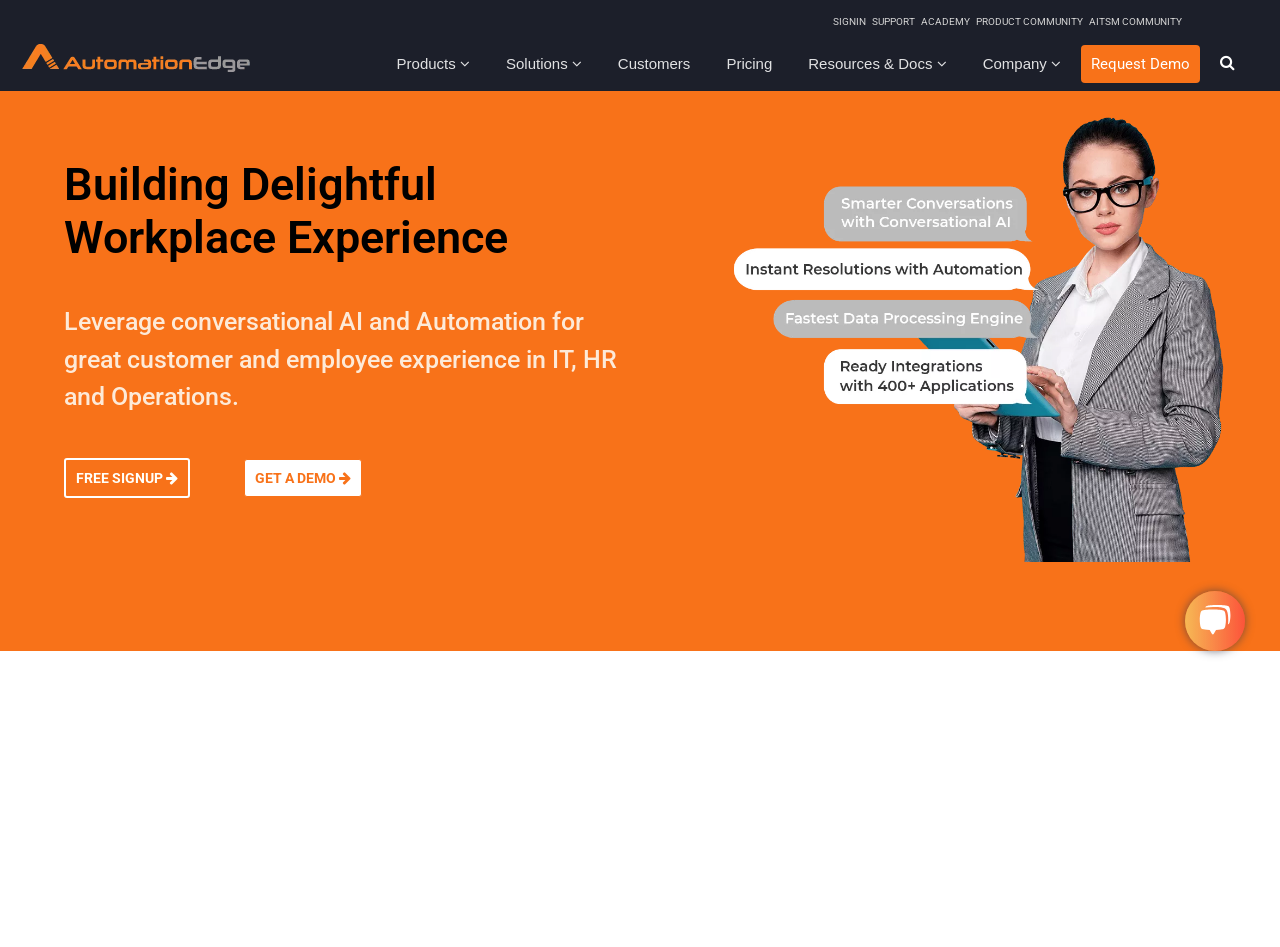
<file: index.html>
<!DOCTYPE html>
<html>
    <head>
        <title>
            Vyoms Labs
        </title>
        <link rel="stylesheet" href="main.css">
        <link rel="preconnect" href="https://fonts.googleapis.com">
<link rel="preconnect" href="https://fonts.gstatic.com" crossorigin>
<link href="https://fonts.googleapis.com/css2?family=Roboto&display=swap" rel="stylesheet">
<link href="https://fonts.googleapis.com/css2?family=Roboto:wght@400;700&display=swap" rel="stylesheet">
<link rel="preconnect" href="https://fonts.googleapis.com">
<link rel="preconnect" href="https://fonts.gstatic.com" crossorigin>
<link rel="stylesheet" href="https://cdnjs.cloudflare.com/ajax/libs/font-awesome/4.7.0/css/font-awesome.min.css">
<link href="https://fonts.googleapis.com/css2?family=Roboto:wght@100;400;700&display=swap" rel="stylesheet">
    </head>
    <body>
        <div class="first_page">
            <div class="headbuttons">
                <button class="mini">
                    SIGNIN
                </button>
                <button class="mini">
                    SUPPORT
                </button>  
                <button class="mini">
                    ACADEMY
                </button>
                <button class="mini"> 
                    PRODUCT COMMUNITY
                </button> 
                <button class="mini">
                    AITSM COMMUNITY
                </button>     
            </div>
            <div class="button-row">
                <div class="button-row-content"><img src="AE logo.webp" alt=""> </div>
                <div class="buttons">
                    <button class="button1">
                        Products <i class="fa fa-angle-down down">
                        </i>
                    </button>   
                    <button class="button2">
                        Solutions <i class="fa fa-angle-down down">
                        </i>
                    </button>     
                    <button class="button3">
                        Customers
                    </button>
                    <button class="button4">
                        Pricing
                    </button>
                    <button class="button4">
                        Resources & Docs <i class="fa fa-angle-down down">
                        </i>
                    </button>
                    <button class="button4">
                        Company <i class="fa fa-angle-down down">
                        </i>
                    </button>
                    <button class="red">
                        Request Demo
                    </button> 
                </div>
                <div class="search">
                    <i class="fa fa-search"></i>
                </div>
            </div>
                 
        <main>
            <div class="row">
                <div class="row-content">
                    <div class="texthead">
                        Building Delightful     
                        Workplace Experience
                    </div> 
                    <div class="desc">
        
                        Leverage conversational AI and Automation for
                        great customer and employee experience in IT, HR
                        and Operations.
                    </div>
                    <button class="subbutton">
                        FREE SIGNUP
                        <i class="fa fa-arrow-right arr">
        
                        </i>
                    </button>
                    
                    <button class="subbutton1">
                        GET A DEMO
                        <i class="fa fa-arrow-right arr1">
        
                        </i>
                    </button>
                </div>
                <div class="row-image">
                    <img class="girl" src="AE image girl.webp" alt="">
                </div>
            </div>
            <button class="chat">
                <svg  width="32" height="30" viewBox="0 0 39 37" class="conversations-visitor-open-icon"><defs><path id="conversations-visitor-open-icon-path-10.9293830503986853" d="M31.4824242 24.6256121L31.4824242 0.501369697 0.476266667 0.501369697 0.476266667 24.6256121z"></path></defs><g fill="none" fill-rule="evenodd" stroke="none" stroke-width="1"><g transform="translate(-1432 -977) translate(1415.723 959.455)"><g transform="translate(17 17)"><g transform="translate(6.333 .075)"><path fill="#ffffff" d="M30.594 4.773c-.314-1.943-1.486-3.113-3.374-3.38C27.174 1.382 22.576.5 15.36.5c-7.214 0-11.812.882-11.843.889-1.477.21-2.507.967-3.042 2.192a83.103 83.103 0 019.312-.503c6.994 0 11.647.804 12.33.93 3.079.462 5.22 2.598 5.738 5.728.224 1.02.932 4.606.932 8.887 0 2.292-.206 4.395-.428 6.002 1.22-.516 1.988-1.55 2.23-3.044.008-.037.893-3.814.893-8.415 0-4.6-.885-8.377-.89-8.394"></path></g><g fill="#ffffff" transform="translate(0 5.832)"><path d="M31.354 4.473c-.314-1.944-1.487-3.114-3.374-3.382-.046-.01-4.644-.89-11.859-.89-7.214 0-11.813.88-11.843.888-1.903.27-3.075 1.44-3.384 3.363C.884 4.489 0 8.266 0 12.867c0 4.6.884 8.377.889 8.393.314 1.944 1.486 3.114 3.374 3.382.037.007 3.02.578 7.933.801l2.928 5.072a1.151 1.151 0 001.994 0l2.929-5.071c4.913-.224 7.893-.794 7.918-.8 1.902-.27 3.075-1.44 3.384-3.363.01-.037.893-3.814.893-8.414 0-4.601-.884-8.378-.888-8.394"></path></g></g></g></g></svg>
            </button>
        </div>
            <h2>
                Create Resilient Enterprise with Automation
            </h2>
            <h2>
                eBook Buyer's Guide For RPA Tool Evaluation
                <div class="download_now">
                    DOWNLOAD NOW
                </div>
            </h2>
            <h2>
                What The Future Of The Service Desk Looks Like
                <div class="download_now">
                    READ NOW
                </div>
            </h2>
            <h2>
                Know This Before Investing In Virtual Support Agents
                <div class="download_now">
                    READ NOW
                </div>
            </h2>
        
        </main>
    </body>
</html>
</file>
<file: main.css>
.first_page{
    
    background-color: #f87219;
    box-sizing: border-box;
}
body{
    margin: 0px;
}
.headbuttons{
    background-color: #1c1f2a;
}
.mini{
    font-family: 'Roboto', sans-serif;
    font-size: 10px;
    display: inline-block;
    position: relative;
    left: 65%;
    margin-top: 15px;
    margin-bottom: 0;
    background-color: #1c1f2a;
    color: #d3d3d3;
    border: 0;
    padding: 1px;
}
.mini:hover{
    text-decoration: underline;
    cursor: pointer;
}
.buttons {
    font-family: 'Roboto', sans-serif;
    font-size: 16px;
    background-color: #1c1f2a;
    color:aliceblue;
    padding : 10px 0px 0px; /* top,right, bottom,left*/
    font-weight: normal;
    margin: 0px;
    font-weight: 200;
}
.button1, 
.button2,
.button3,
.button4, 
.button5{
    padding: 16px 16px 16px 16px;
    font-size: 15px;
    background-color: #1c1f2a;
    color: white;
    opacity: 87%;
    border: #1c1f2a;
    width: max-content;
}
.red{
    font-family: 'Roboto', sans-serif;
    font-size: 15px;
    color: white;
    background-color: #f87219;
    padding: 18px 20px ;
    font-weight: normal;
    border-radius: 4px;
    padding: 10px;
    border: #f87219;
}
.red:hover{
    background-color: #1d4687;
    transition: background-color 0.2s linear;
    animation-delay: 1s;
    cursor: pointer;
}
.button1:hover,
.button2:hover,
.button3:hover,
.button4:hover,
.button5:hover{
    background-color: #111;
    opacity: 80%;
    cursor: pointer;
}
.texthead{
    font-size: 45px;
    font-family: 'Roboto', sans-serif;
    position: relative;
    top: 67px;
    left:64px;
    color: black;
    text-align: left;
    font-weight: 600;
    width: 450px;
    height: 200px;
}

.desc{
    font-family: 'Roboto', sans-serif;
    font-size: 25px;
    text-align: left;
    margin-left: 64px;
    margin-right: 0px;
    padding-left: 0px;
    margin-top: 12px;
    margin-bottom: 50px; 
    width: 560px;
    height: 100px;
    position: relative;
    color: rgb(255, 255, 250);
    font-weight: 500;
    line-height: 1.5;
    opacity: 85%;
}

.subbutton{
    font-family: 'Roboto',sans-serif;
    font-size: 14px;
    margin: 5px 10px 0px 64px;
    color: rgb(255, 255, 250);
    background-color: #f87219;
    font-weight: 700;
    padding: 10px;
    border: white 2px solid;
    border-radius: 3px;
}

.subbutton:hover{
    background-color: white;
    transition: background-color 0.2s linear;
    color: #f87219;
    border: #f87219 2px solid;
    border-radius: 3px;
    cursor: pointer;
}
.subbutton1{
    font-family: 'Roboto',sans-serif;
    font-size: 14px;
    margin-top: 0px;
    margin-left: 40px;
    color: #f87219;
    background-color: white;
    font-weight: 700;
    padding:10px;
    border: #f87219 1px solid;
    border-radius: 3px;
}
.subbutton1:hover{
    background-color: #f87219;
    transition: background-color 0.2s linear;
    color: white;
    border: white 1px solid;
    border-radius: 3px;
    cursor: pointer;
}
.girl{
    height: auto;
    width: 500px;
}
.logo{
   position: relative;
   bottom: 927px; /*descrease in value, image lowers*/
   left: 39px;
}
.down{
    color: white;
    width: 10px;
    height: 10px;

}
.search{
    color: white;
    padding: 25px 45px 10px 20px;
}

.chat{
    position: sticky;
    left: 1185px;
    bottom: 20px;
    color: #d3d3d3;
    width: 60px;
    height:60px;
    background-color:  #f87219;
    background: linear-gradient(to left, #ff3f5297 , rgba(246, 192, 91, 0.91));
    padding: 3px;
    border-radius: 40px;
    border: 0px;
    box-shadow: 0px 0px 10px #34394baf ;    
}

.chat:hover{
    box-shadow :0px 0px 14px #14161daf ; 
    cursor: pointer;
}

h2{
    color: #ffffff;
    font-family: sans-serif;
}
.row, .button-row{
    display: flex;
    flex-grow: 1;
}
.button-row{
    background-color: #1c1f2a;
}
.row-content, .button-row-content{
    flex-grow: 1;
}
.button-row-content{
    padding: 10px 20px;
}
.row-image{
    padding: 25px 50px;
}
</file>
